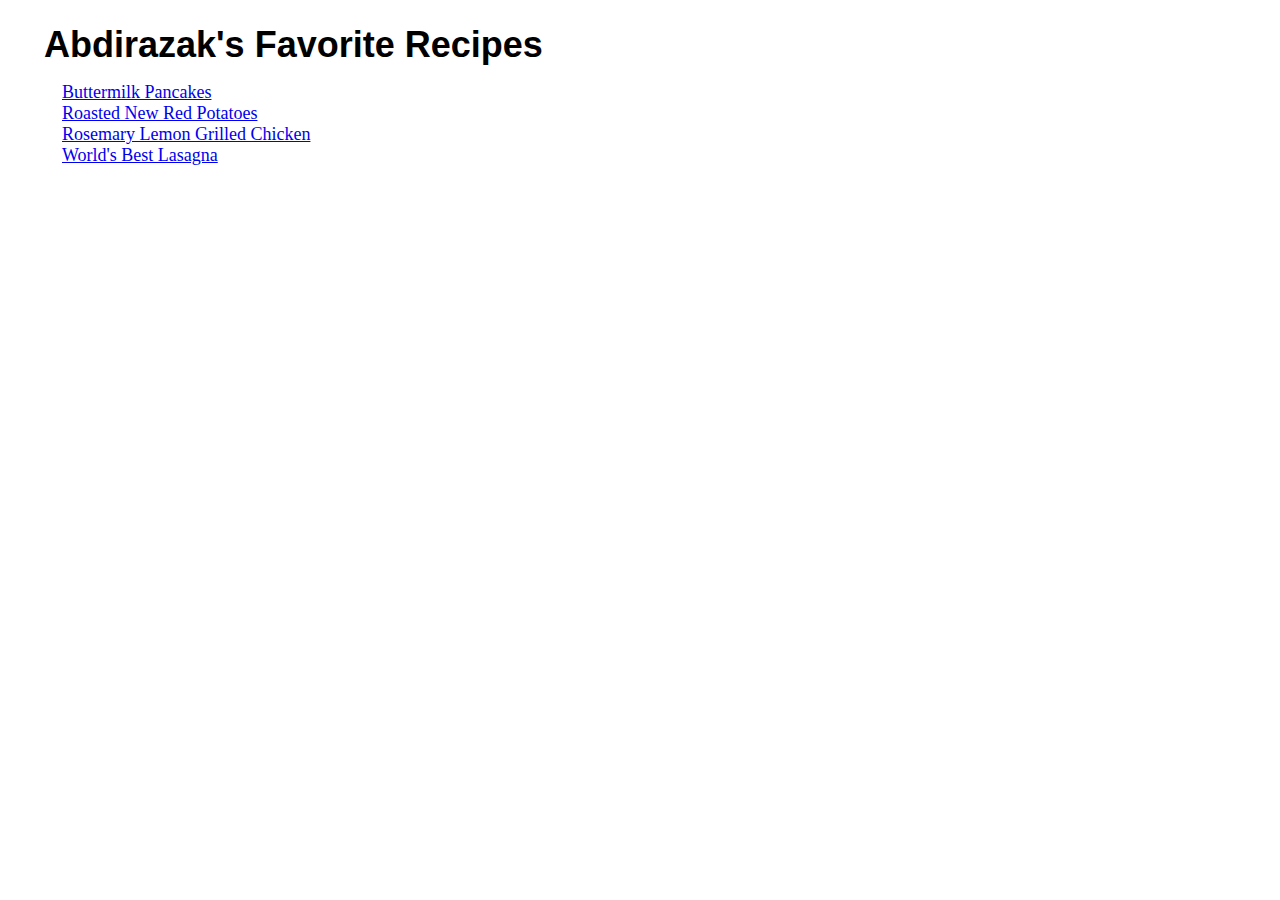
<file: index.html>
<!DOCTYPE html>
<html lang="en">
    <head>
        <meta charset="UTF-8">
        <title>Odin Recipes</title>
        <link rel="stylesheet" href="./styles.css">
    </head>

    <body>
      <div>
        <h1>Abdirazak's Favorite Recipes</h1>
        <div><a href="./recipes/pancakes.html">Buttermilk Pancakes</a></div>
        <div><a href="./recipes/red_potatoes.html">Roasted New Red Potatoes</a></div>
        <div><a href="./recipes/grilled_chicken.html">Rosemary Lemon Grilled Chicken</a></div>
        <div><a href="./recipes/lasagna.html">World's Best Lasagna</a></div>
      </div>
    </body>
</html>
</file>
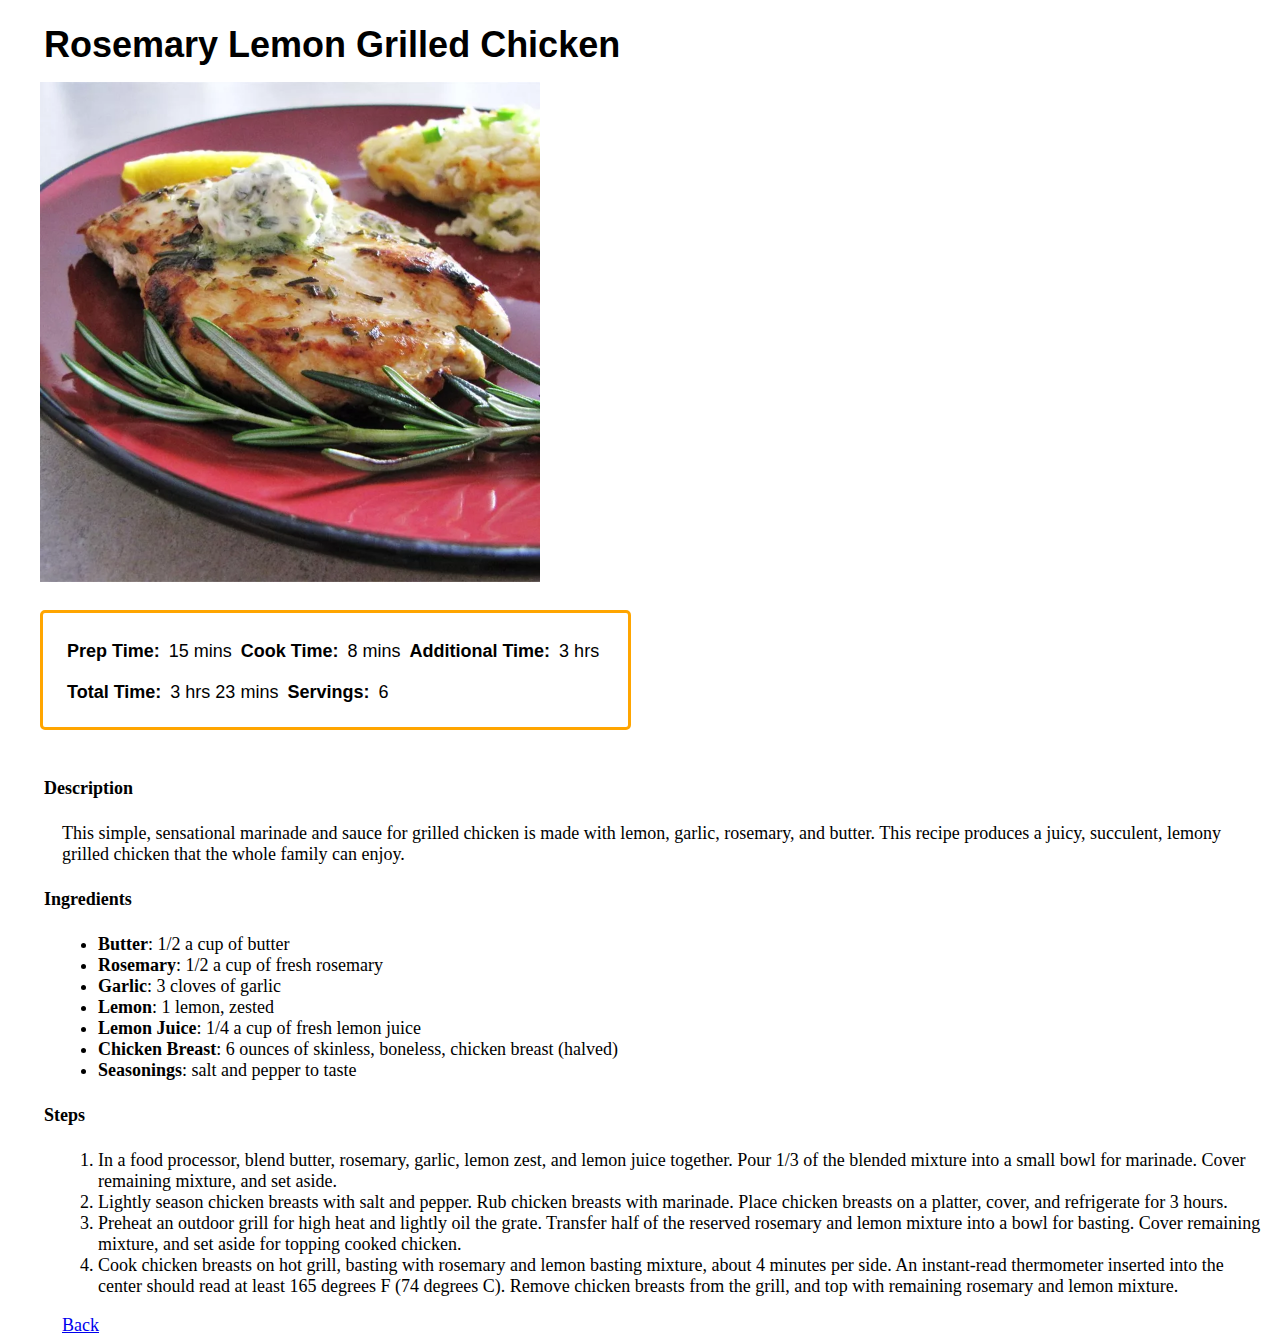
<file: recipes/grilled_chicken.html>
<!DOCTYPE html>
<html lang="en">
    <head>
        <meta charset="UTF-8">
        <title>Rosemary Lemon Grilled Chicken</title>
        <link rel="stylesheet" href="../styles.css">
    </head>

    <body>
     <div>
        <h1>Rosemary Lemon Grilled Chicken</h1>
        <div class="center-image"><img class="images" src="../imgs/chicken.png" alt="Picture of rosemary grilled chicken" height="310" width="310"></div>
        <div class="cook-box">
            <div class="cook-info">
              <span class="box-header">Prep Time:</span>
              <span class="box-value">15 mins</span>
              <span class="box-header" style="text-align: center;">Cook Time:</span>
              <span class="box-value">8 mins</span>
              <span class="box-header">Additional Time:</span>
              <span class="box-value">3 hrs</span>
              <div style="padding: 10px;"></div>
              <span class="box-header">Total Time:</span>
              <span class="box-value">3 hrs 23 mins</span>
              <span class="box-header">Servings:</span>
              <span class="box-value">6</span>
            </div>
        </div>
        <h4>Description</h4>
        <p>This simple, sensational marinade and sauce for grilled chicken is made with lemon, garlic, rosemary, and
            butter. This recipe produces a juicy, succulent, lemony grilled chicken that the whole family can enjoy. 
        </p>
        <h4>Ingredients</h4>
        <ul>
            <li><b>Butter</b>: 1/2 a cup of butter</li>
            <li><b>Rosemary</b>: 1/2 a cup of fresh rosemary</li>
            <li><b>Garlic</b>: 3 cloves of garlic</li>
            <li><b>Lemon</b>: 1 lemon, zested</li>
            <li><b>Lemon Juice</b>: 1/4 a cup of fresh lemon juice</li>
            <li><b>Chicken Breast</b>: 6 ounces of skinless, boneless, chicken breast (halved)</li>
            <li><b>Seasonings</b>: salt and pepper to taste</li>
        </ul>
        <h4>Steps</h4>
        <ol>
            <li>In a food processor, blend butter, rosemary, garlic, lemon zest, and lemon juice together. Pour 1/3 of the blended mixture into a small bowl for marinade. Cover remaining mixture, and set aside.</li>
            <li>Lightly season chicken breasts with salt and pepper. Rub chicken breasts with marinade. Place chicken breasts on a platter, cover, and refrigerate for 3 hours.</li>
            <li>Preheat an outdoor grill for high heat and lightly oil the grate. Transfer half of the reserved rosemary and lemon mixture into a bowl for basting. Cover remaining mixture, and set aside for topping cooked chicken.</li>
            <li>Cook chicken breasts on hot grill, basting with rosemary and lemon basting mixture, about 4 minutes per side. An instant-read thermometer inserted into the center should read at least 165 degrees F (74 degrees C). Remove chicken breasts from the grill, and top with remaining rosemary and lemon mixture.</li>
        </ol>
        <a href="../index.html">Back</a>
     </div>
    </body>
</html>
</file>
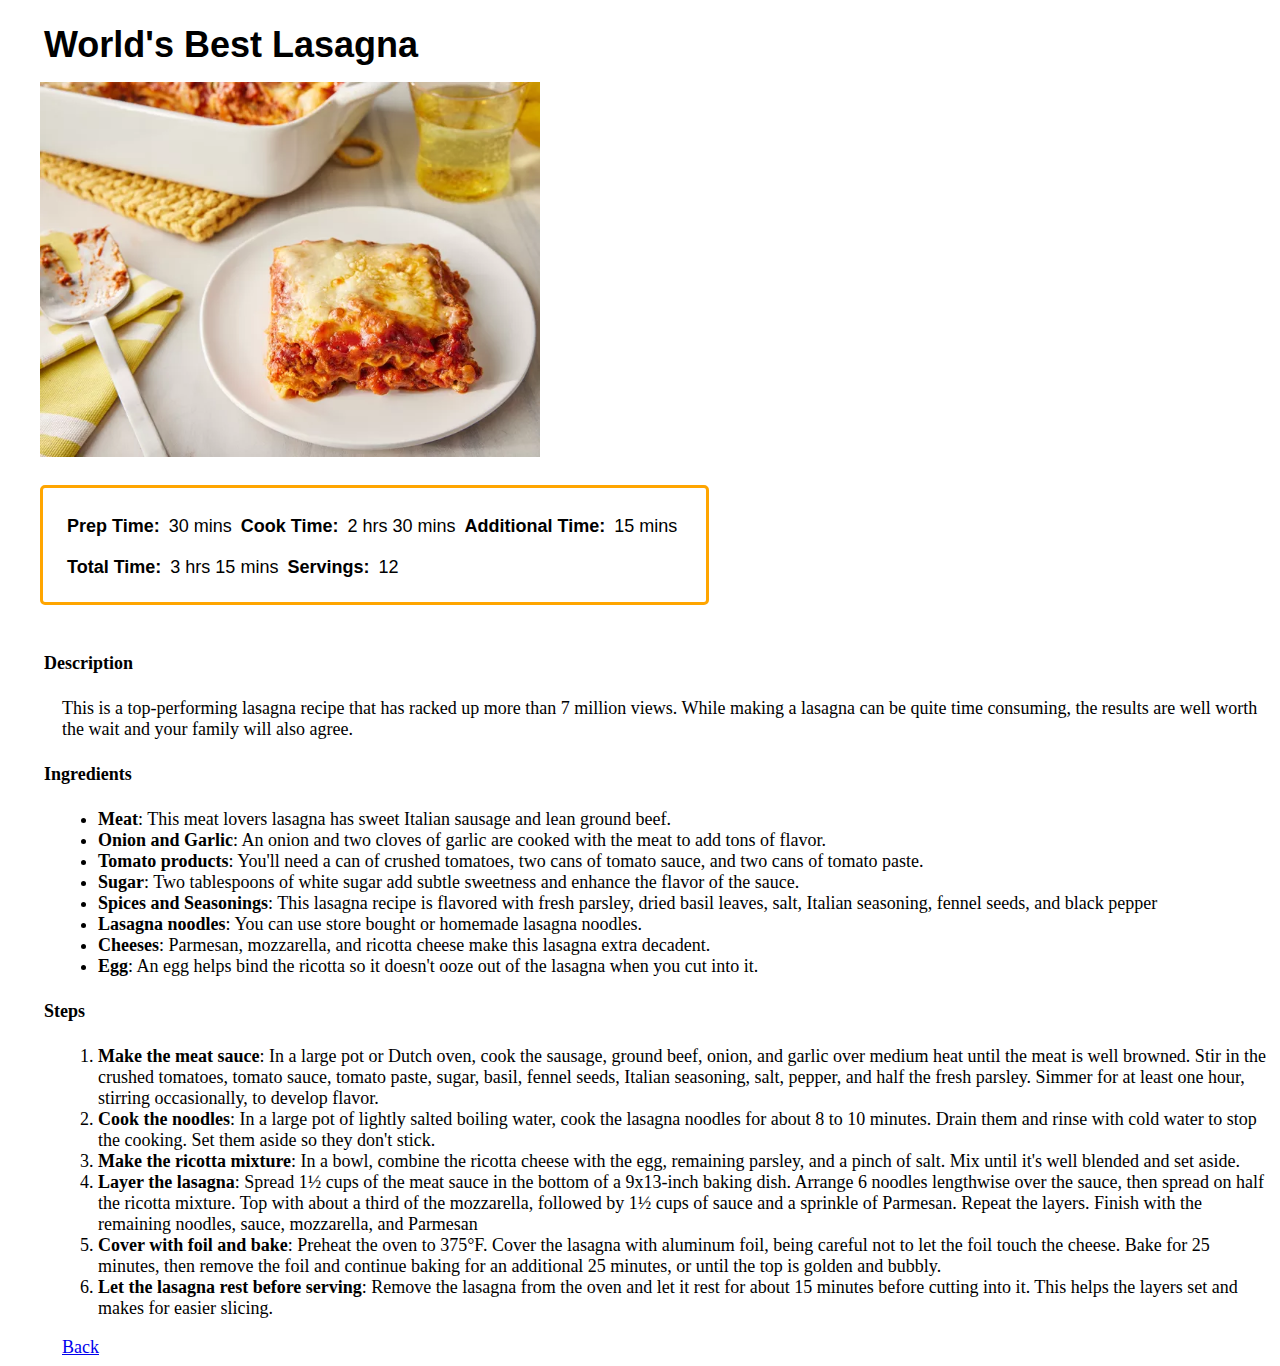
<file: recipes/lasagna.html>
<!DOCTYPE html>
<html lang="en">
    <head>
        <meta charset="UTF-8">
        <title>World's Best Lasagna</title>
        <link rel="stylesheet" href="../styles.css">
    </head>

    <body>
     <div>
        <h1>World's Best Lasagna</h1>
        <div class="center-image"><img class="images" src="../imgs/lasagna.png" alt="Picture of lasagna" height="310" width="310"></div>
        <div class="cook-box">
            <div class="cook-info">
              <span class="box-header">Prep Time:</span>
              <span class="box-value">30 mins</span>
              <span class="box-header" style="text-align: center;">Cook Time:</span>
              <span class="box-value">2 hrs 30 mins</span>
              <span class="box-header">Additional Time:</span>
              <span class="box-value">15 mins</span>
              <div style="padding: 10px;"></div>
              <span class="box-header">Total Time:</span>
              <span class="box-value">3 hrs 15 mins</span>
              <span class="box-header">Servings:</span>
              <span class="box-value">12</span>
            </div>
        </div>
        <h4>Description</h4>
        <p>This is a top-performing lasagna recipe that has racked up more than 7 million views. While
            making a lasagna can be quite time consuming, the results are well worth the wait and your family
            will also agree.
        </p>
        <h4>Ingredients</h4>
        <ul>
            <li><b>Meat</b>: This meat lovers lasagna has sweet Italian sausage and lean ground beef.</li>
            <li><b>Onion and Garlic</b>: An onion and two cloves of garlic are cooked with the meat to add tons of flavor.</li>
            <li><b>Tomato products</b>: You'll need a can of crushed tomatoes, two cans of tomato sauce, and two cans of tomato paste.</li>
            <li><b>Sugar</b>: Two tablespoons of white sugar add subtle sweetness and enhance the flavor of the sauce.</li>
            <li><b>Spices and Seasonings</b>: This lasagna recipe is flavored with fresh parsley, dried basil leaves, salt, Italian seasoning, fennel seeds, and black pepper</li>
            <li><b>Lasagna noodles</b>: You can use store bought or homemade lasagna noodles.</li>
            <li><b>Cheeses</b>: Parmesan, mozzarella, and ricotta cheese make this lasagna extra decadent.</li>
            <li><b>Egg</b>: An egg helps bind the ricotta so it doesn't ooze out of the lasagna when you cut into it.</li>
        </ul>
        <h4>Steps</h4>
        <ol>
            <li><strong>Make the meat sauce</strong>: In a large pot or Dutch oven, cook the sausage, ground beef, onion, and garlic over medium heat
                until the meat is well browned. Stir in the crushed tomatoes, tomato sauce, tomato paste, sugar,
                basil, fennel seeds, Italian seasoning, salt, pepper, and half the fresh parsley. Simmer for at
                least one hour, stirring occasionally, to develop flavor.</li>
            <li><strong>Cook the noodles</strong>: In a large pot of lightly salted boiling water, cook the lasagna noodles for about 8 to 10 minutes.
                Drain them and rinse with cold water to stop the cooking. Set them aside so they don't stick.</li>
            <li><strong>Make the ricotta mixture</strong>: In a bowl, combine the ricotta cheese with the egg, remaining parsley, and a pinch of salt. Mix
                until it's well blended and set aside.</li>
            <li><strong>Layer the lasagna</strong>: Spread 1½ cups of the meat sauce in the bottom of a 9x13-inch baking dish. Arrange 6 noodles
                lengthwise over the sauce, then spread on half the ricotta mixture. Top with about a third of the
                mozzarella, followed by 1½ cups of sauce and a sprinkle of Parmesan. Repeat the layers. Finish with
                the remaining noodles, sauce, mozzarella, and Parmesan</li>
            <li><strong>Cover with foil and bake</strong>: Preheat the oven to 375°F. Cover the lasagna with aluminum foil, being careful not to let
                the foil touch the cheese. Bake for 25 minutes, then remove the foil and continue baking for an
                additional 25 minutes, or until the top is golden and bubbly.</li>
            <li><strong>Let the lasagna rest before serving</strong>: Remove the lasagna from the oven and let it rest for about 15 minutes before cutting into it.
                This helps the layers set and makes for easier slicing.</li>
        </ol>
        <a href="../index.html">Back</a>
     </div>
    </body>
</html>
</file>
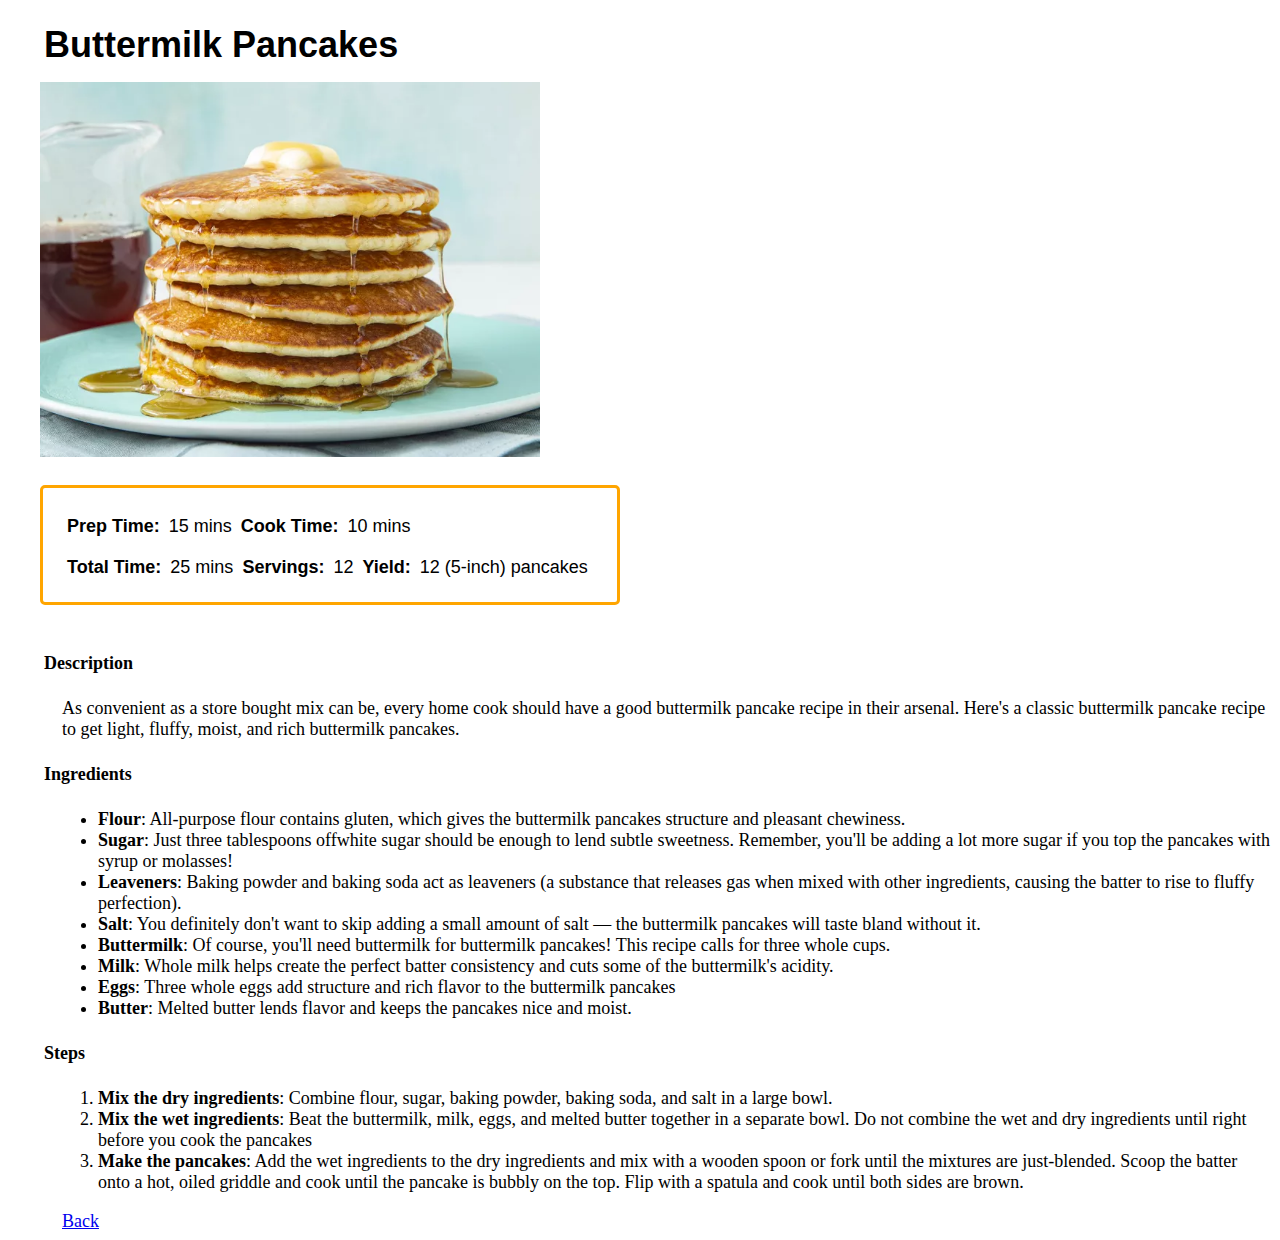
<file: recipes/pancakes.html>
<!DOCTYPE html>
<html lang="en">
    <head>
        <meta charset="UTF-8">
        <title>Buttermilk Pancakes</title>
        <link rel="stylesheet" href="../styles.css">
    </head>

    <body>
     <div>
        <h1>Buttermilk Pancakes</h1>
        <div class="center-image"><img class="images" src="../imgs/pancakes.png" alt="A picture of Buttermilk Pancakes" height="310" width="310"></div>
        <div class="cook-box">
            <div class="cook-info">
              <span class="box-header">Prep Time:</span>
              <span class="box-value">15 mins</span>
              <span class="box-header" style="text-align: center;">Cook Time:</span>
              <span class="box-value">10 mins</span>
              <div style="padding: 10px;"></div>
              <span class="box-header">Total Time:</span>
              <span class="box-value">25 mins</span>
              <span class="box-header">Servings:</span>
              <span class="box-value">12</span>
              <span class="box-header">Yield:</span>
              <span class="box-value">12 (5-inch) pancakes</span>
            </div>
        </div>
        <h4>Description</h4>
        <p>As convenient as a store bought mix can be, every home cook should have a good buttermilk pancake recipe in their arsenal.
            Here's a classic buttermilk pancake recipe to get light, fluffy, moist, and rich buttermilk pancakes.
        </p>
        <h4>Ingredients</h4>
        <ul>
            <li><strong>Flour</strong>: All-purpose flour contains gluten, which gives the buttermilk pancakes structure and pleasant chewiness.</li>
            <li><strong>Sugar</strong>: Just three tablespoons offwhite sugar should be enough to lend subtle sweetness. Remember, you'll be adding a lot more sugar 
                if you top the pancakes with syrup or molasses!</li>
            <li><strong>Leaveners</strong>: Baking powder and baking soda act as leaveners (a substance that releases gas when mixed with other ingredients, causing the batter
                 to rise to fluffy perfection).</li>
            <li><strong>Salt</strong>: You definitely don't want to skip adding a small amount of salt — the buttermilk pancakes will taste bland without it.</li>
            <li><strong>Buttermilk</strong>: Of course, you'll need buttermilk for buttermilk pancakes! This recipe calls for three whole cups.</li>
            <li><strong>Milk</strong>: Whole milk helps create the perfect batter consistency and cuts some of the buttermilk's acidity.</li>
            <li><strong>Eggs</strong>: Three whole eggs add structure and rich flavor to the buttermilk pancakes</li>
            <li><strong>Butter</strong>: Melted butter lends flavor and keeps the pancakes nice and moist.</li>
        </ul>
        <h4>Steps</h4>
        <ol>
            <li><strong>Mix the dry ingredients</strong>: Combine flour, sugar, baking powder, baking soda, and salt in a large bowl.</li>
            <li><strong>Mix the wet ingredients</strong>: Beat the buttermilk, milk, eggs, and melted butter together in a separate bowl. Do not combine the wet and dry ingredients 
                until right before you cook the pancakes</li>
            <li><strong>Make the pancakes</strong>: Add the wet ingredients to the dry ingredients and mix with a wooden spoon or fork until the mixtures are just-blended. Scoop the batter 
                onto a hot, oiled griddle and cook until the pancake is bubbly on the top. Flip with a spatula and cook until both sides are brown.</li>
        </ol>
        <a href="../index.html">Back</a>
     </div>
    </body>
</html>
</file>
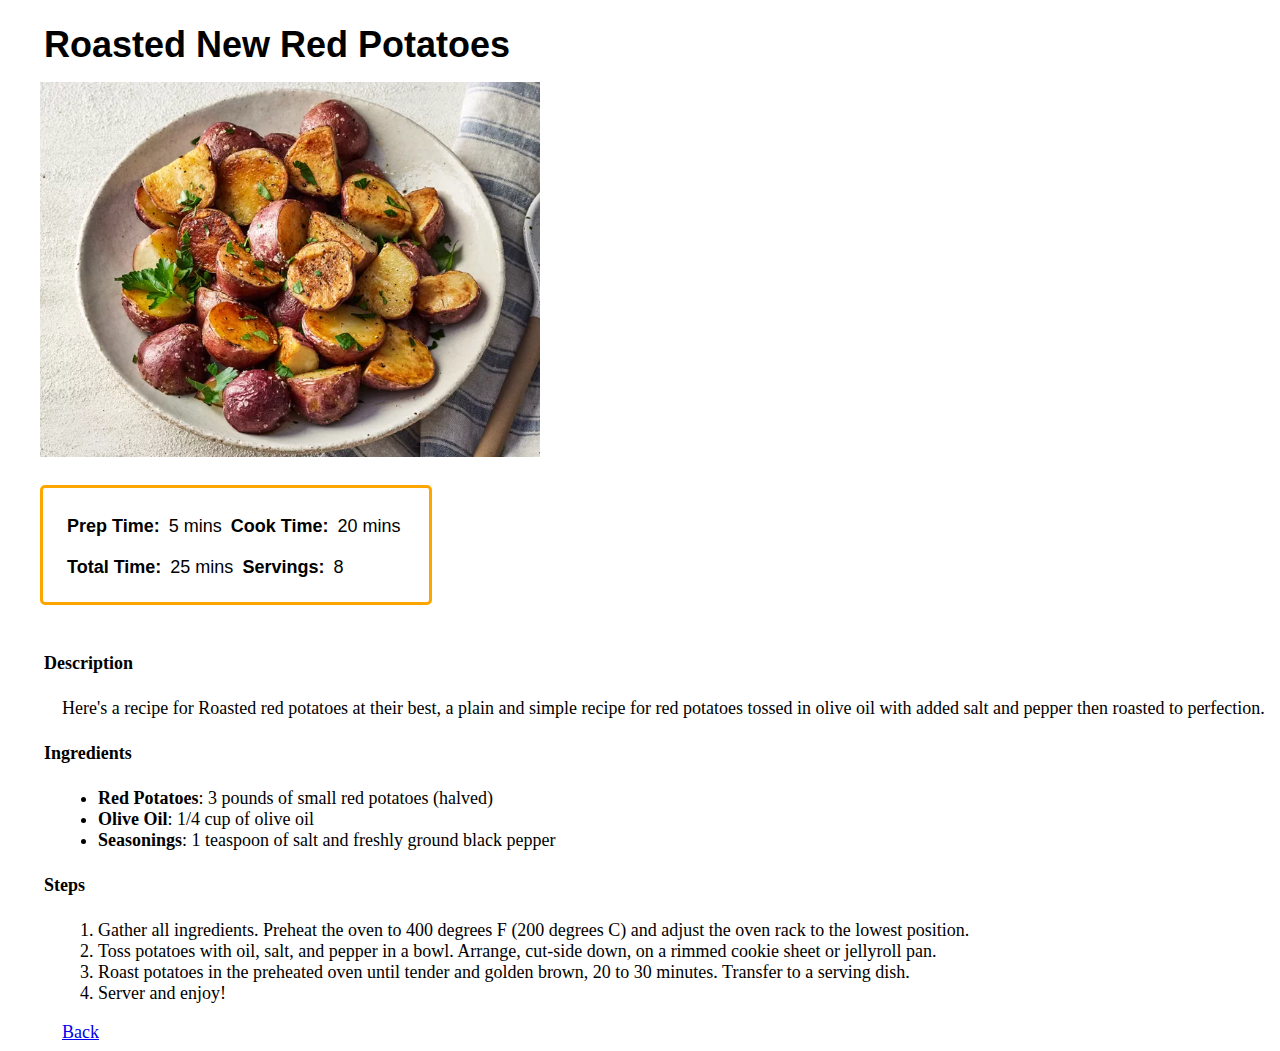
<file: recipes/red_potatoes.html>
<!DOCTYPE html>
<html lang="en">
    <head>
        <meta charset="UTF-8">
        <title>Roasted New Red Potatoes</title>
        <link rel="stylesheet" href="../styles.css">
    </head>

    <body>
     <div>
        <h1>Roasted New Red Potatoes</h1>
        <div class="center-image"><img class="images" src="../imgs/potatoes.png" alt="Roasted Red Potatoes" height="310" width="310"></div>
        <div class="cook-box">
            <div class="cook-info">
              <span class="box-header">Prep Time:</span>
              <span class="box-value">5 mins</span>
              <span class="box-header" style="text-align: center;">Cook Time:</span>
              <span class="box-value">20 mins</span>
              <div style="padding: 10px;"></div>
              <span class="box-header">Total Time:</span>
              <span class="box-value">25 mins</span>
              <span class="box-header">Servings:</span>
              <span class="box-value">8</span>
            </div>
        </div>
        <h4>Description</h4>
        <p>Here's a recipe for Roasted red potatoes at their best, a plain and simple recipe for red 
            potatoes tossed in olive oil with added salt and pepper then roasted to perfection.
        </p>
        <h4>Ingredients</h4>
        <ul>
            <li><strong>Red Potatoes</strong>: 3 pounds of small red potatoes (halved)</li>
            <li><strong>Olive Oil</strong>: 1/4 cup of olive oil</li>
            <li><strong>Seasonings</strong>: 1 teaspoon of salt and freshly ground black pepper</li>
        </ul>
        <h4>Steps</h4>
        <ol>
            <li>Gather all ingredients. Preheat the oven to 400 degrees F (200 degrees C) and adjust the oven rack to the lowest position.</li>
            <li>Toss potatoes with oil, salt, and pepper in a bowl. Arrange, cut-side down, on a rimmed cookie sheet or jellyroll pan.</li>
            <li>Roast potatoes in the preheated oven until tender and golden brown, 20 to 30 minutes. Transfer to a serving dish.</li>
            <li>Server and enjoy!</li>
        </ol>
        <a href="../index.html">Back</a>
     </div>
    </body>
</html>
</file>
<file: styles.css>
.images{
    width: 500px;
    height: auto;
}

.center-image{
    width: 500px;
    padding-left: 2em;
}

.cook-box{
    display: inline-flex;
    padding-left:2em;

}

.cook-info{
    border: 3px solid orange;
    border-radius: 5px;
    margin: 24px auto 24px;
    padding: 28px 24px 24px 24px;
    display: block;
}

.box-header{
    box-sizing: border-box;
    font-size: 1.125rem;
    font-family: "SourceSansPro", Helvetica, sans-serif;
    font-weight: 700;
}

.box-value{
    font-family: "SourceSansPro", Helvetica, sans-serif;
    font-size: 1.125rem;
    padding: 5px;
}


h1 {
    font-family: "CopperPot", Helvetica, sans-serif;
    font-size: 2.25rem;
    font-weight: 700;
    padding-left: 1em;
    margin-bottom: 16px;
}

h4 {
    padding-left: 2em;
    font-size: 1.125rem;
}

ol, ul {
    padding-left: 5em;
    font-size: 18px;
}

a, p {
    padding-left: 3em;
    font-size: 18px;
}
</file>
